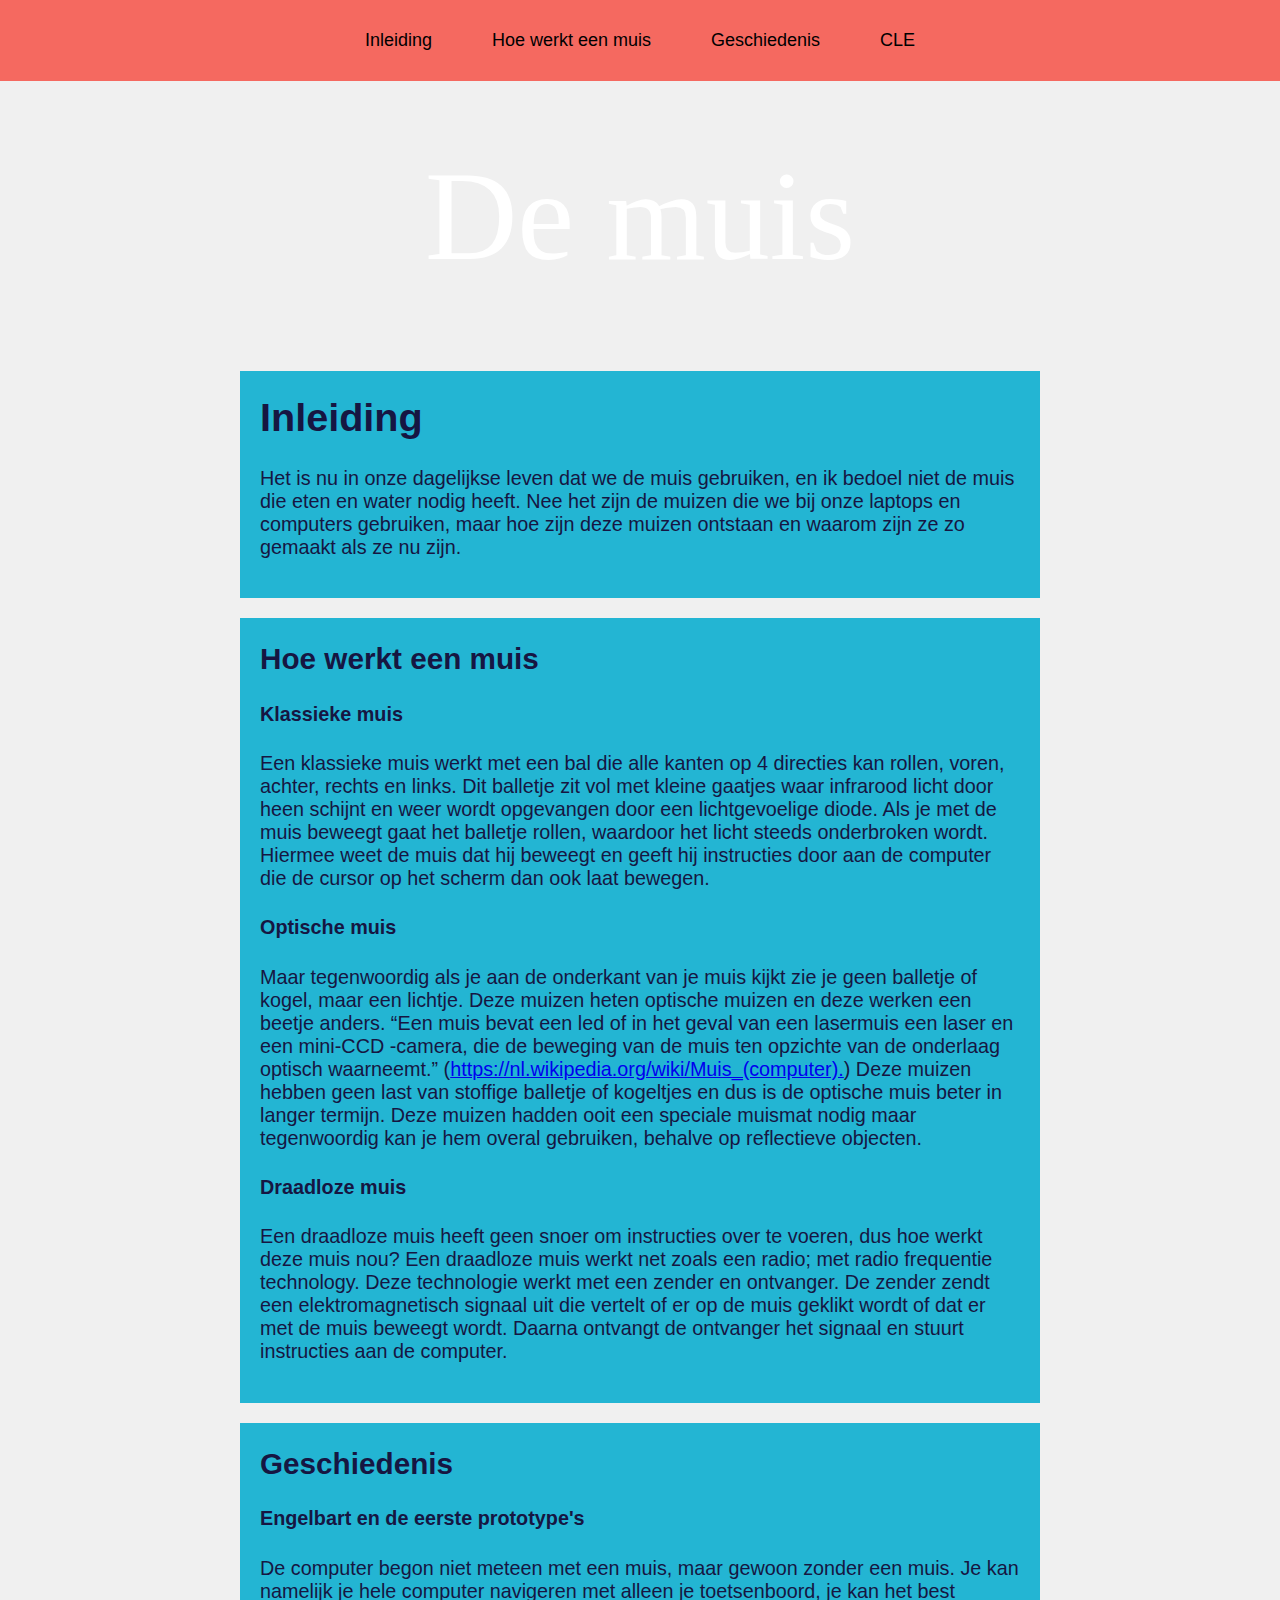
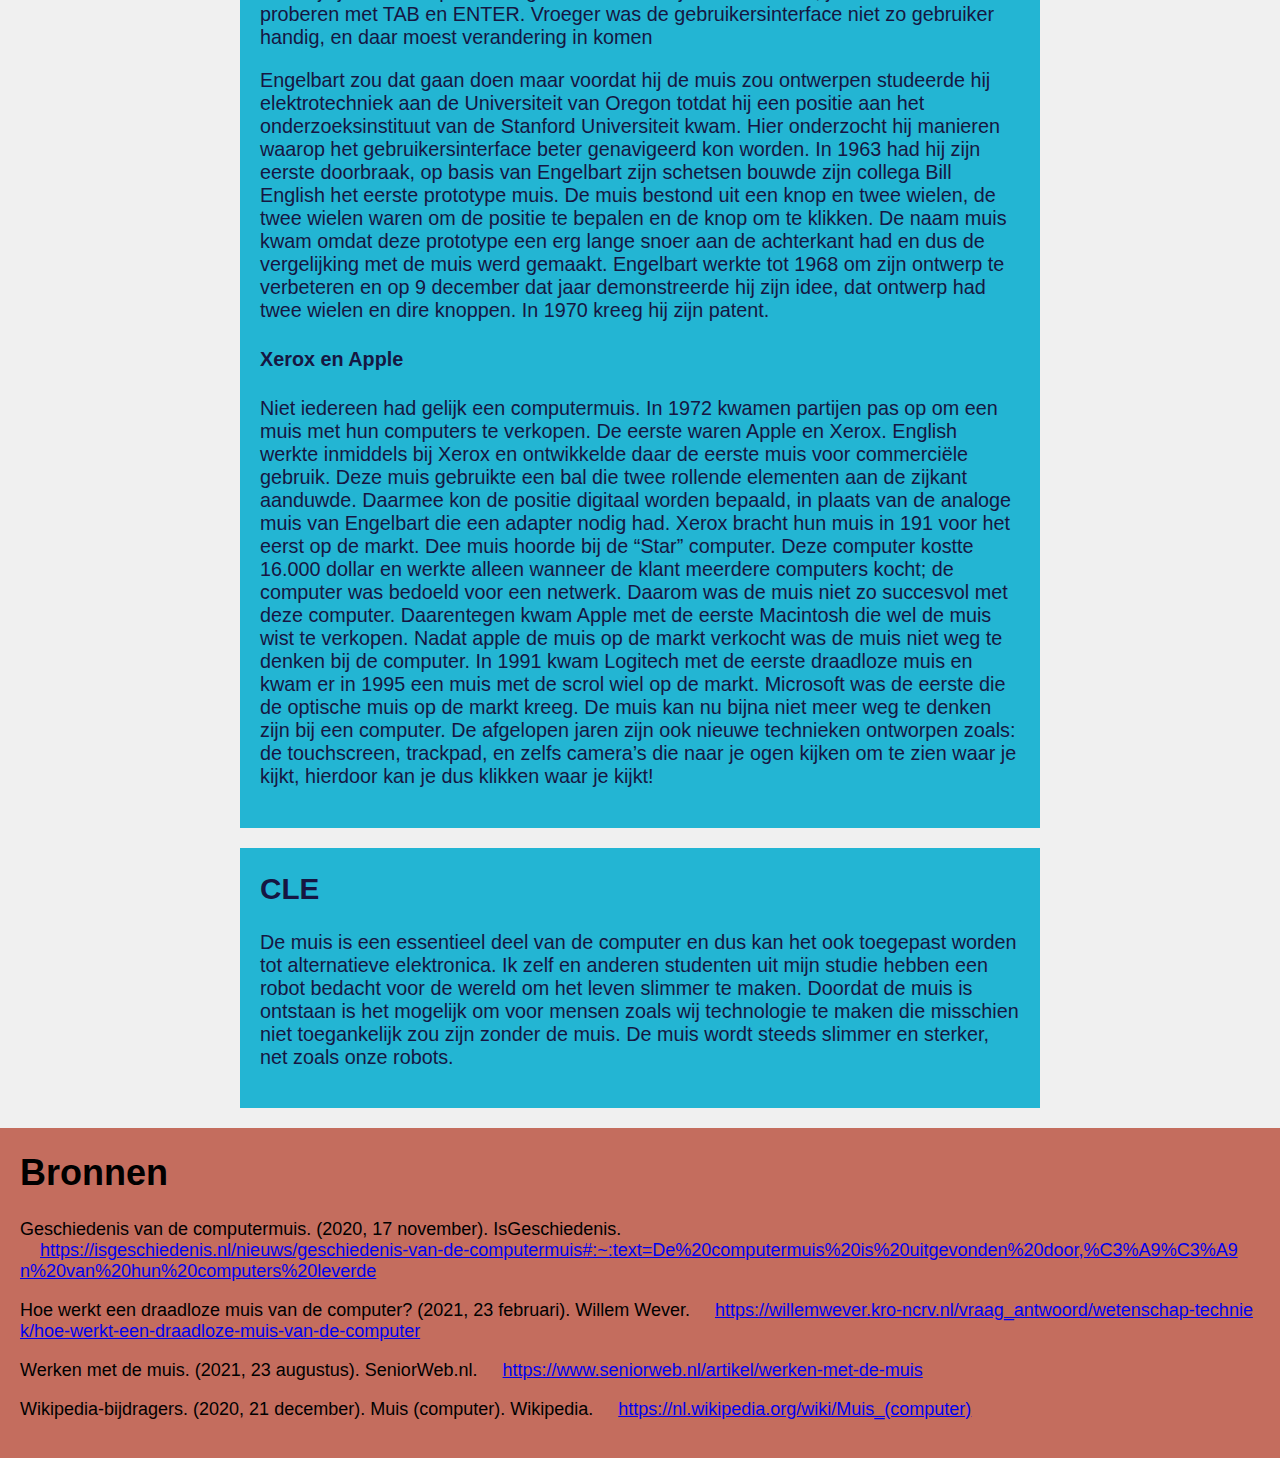
<file: docs/index.html>
<!DOCTYPE html>
<html lang="en">

<head>
    <meta charset="utf-8" />
    <meta name="viewport" content="width=device-width, initial-scale=1" />
    <link rel="icon" href="https://assets.mmsrg.com/isr/166325/c1/-/ASSET_MMS_56512246/mobile_786_587_png/MICROSOFT-Wireless-Mobile-Mouse-3500" />
    <title>De muis</title>
    <link rel="stylesheet" href="style.css" />
</head>

<body>

    <nav>
      <div><a href="#inleiding">Inleiding</a></div>
      <div><a href="#muis">Hoe werkt een muis</a></div>
      <div><a href="#geschiedenis">Geschiedenis</a></div>
      <div><a href="#cle">CLE</a></div>
    </nav>

    <header>De muis</header>

  <main>
      
    <section id="inleiding">
        <h1>
          Inleiding
        </h1>

        <p>
            Het is nu in onze dagelijkse leven dat we de muis gebruiken, en ik bedoel niet de muis die eten en water nodig heeft.
            Nee het zijn de muizen die we bij onze laptops en computers gebruiken, maar hoe zijn deze muizen ontstaan en waarom zijn ze zo gemaakt als ze nu zijn.
        </p>

    </section>
    

    <section id="muis">
        <h2>
            Hoe werkt een muis
        </h2>
        <h4>
          Klassieke muis
        </h4>
        <p>
            Een klassieke muis werkt met een bal die alle kanten op 4 directies kan rollen, voren, achter, rechts en links.
            Dit balletje zit vol met kleine gaatjes waar infrarood licht door heen schijnt en weer wordt opgevangen door een lichtgevoelige diode.
            Als je met de muis beweegt gaat het balletje rollen, waardoor het licht steeds onderbroken wordt.
            Hiermee weet de muis dat hij beweegt en geeft hij instructies door aan de computer die de cursor op het scherm dan ook laat bewegen.
        </p>
        <h4>
          Optische muis
        </h4>
        <p>
          Maar tegenwoordig als je aan de onderkant van je muis kijkt zie je geen balletje of kogel, maar een lichtje.
            Deze muizen heten optische muizen en deze werken een beetje anders.
            “Een muis bevat een led of in het geval van een lasermuis een laser en een mini-CCD -camera, die de beweging van de muis ten opzichte van de onderlaag optisch waarneemt.” (<a href="https://nl.wikipedia.org/wiki/Muis_(computer)">https://nl.wikipedia.org/wiki/Muis_(computer).</a>)
          Deze muizen hebben geen last van stoffige balletje of kogeltjes en dus is de optische muis beter in langer termijn.
          Deze muizen hadden ooit een speciale muismat nodig maar tegenwoordig kan je hem overal gebruiken, behalve op reflectieve objecten.
        </p>
        <h4>
          Draadloze muis
        </h4>
        <p>
          Een draadloze muis heeft geen snoer om instructies over te voeren, dus hoe werkt deze muis nou?
          Een draadloze muis werkt net zoals een radio; met radio frequentie technology.
          Deze technologie werkt met een zender en ontvanger.
          De zender zendt een elektromagnetisch signaal uit die vertelt of er op de muis geklikt wordt of dat er met de muis beweegt wordt.
          Daarna ontvangt de ontvanger het signaal en stuurt instructies aan de computer.
        </p>
    </section>

    <section id="geschiedenis">
        <h2>
            Geschiedenis
        </h2>
        
        <h4>
          Engelbart en de eerste prototype's
        </h4>
        <p>
            De computer begon niet meteen met een muis, maar gewoon zonder een muis.
            Je kan namelijk je hele computer navigeren met alleen je toetsenboord, je kan het best proberen met TAB en ENTER.
            Vroeger was de gebruikersinterface niet zo gebruiker handig, en daar moest verandering in komen
        </p><p>
            Engelbart zou dat gaan doen maar voordat hij de muis zou ontwerpen studeerde hij elektrotechniek aan de Universiteit van Oregon totdat hij een positie aan het onderzoeksinstituut van de Stanford Universiteit kwam.
            Hier onderzocht hij manieren waarop het gebruikersinterface beter genavigeerd kon worden.
            In 1963 had hij zijn eerste doorbraak, op basis van Engelbart zijn schetsen bouwde zijn collega Bill English het eerste prototype muis.
            De muis bestond uit een knop en twee wielen, de twee wielen waren om de positie te bepalen en de knop om te klikken.
            De naam muis kwam omdat deze prototype een erg lange snoer aan de achterkant had en dus de vergelijking met de muis werd gemaakt.
            Engelbart werkte tot 1968 om zijn ontwerp te verbeteren en op 9 december dat jaar demonstreerde hij zijn idee, dat ontwerp had twee wielen en dire knoppen.
            In 1970 kreeg hij zijn patent.
        </p>
        <h4>
            Xerox en Apple
        </h4>
        <p>
           Niet iedereen had gelijk een computermuis. In 1972 kwamen partijen pas op om een muis met hun computers te verkopen.
            De eerste waren Apple en Xerox.
            English werkte inmiddels bij Xerox en ontwikkelde daar de eerste muis voor commerciële gebruik.
            Deze muis gebruikte een bal die twee rollende elementen aan de zijkant aanduwde.
            Daarmee kon de positie digitaal worden bepaald, in plaats van de analoge muis van Engelbart die een adapter nodig had.
            Xerox bracht hun muis in 191 voor het eerst op de markt. Dee muis hoorde bij de “Star” computer.
            Deze computer kostte 16.000 dollar en werkte alleen wanneer de klant meerdere computers kocht; de computer was bedoeld voor een netwerk. 
            Daarom was de muis niet zo succesvol met deze computer. Daarentegen kwam Apple met de eerste Macintosh die wel de muis wist te verkopen.
            Nadat apple de muis op de markt verkocht was de muis niet weg te denken bij de computer.
            In 1991 kwam Logitech met de eerste draadloze muis en kwam er in 1995 een muis met de scrol wiel op de markt.
            Microsoft was de eerste die de optische muis op de markt kreeg. De muis kan nu bijna niet meer weg te denken zijn bij een computer.
            De afgelopen jaren zijn ook nieuwe technieken ontworpen zoals: de touchscreen, trackpad, en zelfs camera’s die naar je ogen kijken om te zien waar je kijkt,
            hierdoor kan je dus klikken waar je kijkt! 
        </p>
    </section>
    
    <section id="cle">
        <h2>
          CLE
        </h2>
    
        <p>
          De muis is een essentieel deel van de computer en dus kan het ook toegepast worden tot alternatieve elektronica.
          Ik zelf en anderen studenten uit mijn studie hebben een robot bedacht voor de wereld om het leven slimmer te maken.
          Doordat de muis is ontstaan is het mogelijk om voor mensen zoals wij technologie te maken die misschien niet toegankelijk zou zijn zonder de muis.
          De muis wordt steeds slimmer en sterker, net zoals onze robots.
        </p>
    </section>
    
  </main>
  
  <footer>
    <h1>
      Bronnen
    </h1>
    <div>
      <p>Geschiedenis van de computermuis. (2020, 17 november). IsGeschiedenis.<br><a href="https://isgeschiedenis.nl/nieuws/geschiedenis-van-de-computermuis#:~:text=De%20computermuis%20is%20uitgevonden%20door,%C3%A9%C3%A9n%20van%20hun%20computers%20leverde">https://isgeschiedenis.nl/nieuws/geschiedenis-van-de-computermuis#:~:text=De%20computermuis%20is%20uitgevonden%20door,%C3%A9%C3%A9n%20van%20hun%20computers%20leverde</a></p>
      <p>Hoe werkt een draadloze muis van de computer? (2021, 23 februari). Willem Wever. <a href="https://willemwever.kro-ncrv.nl/vraag_antwoord/wetenschap-techniek/hoe-werkt-een-draadloze-muis-van-de-computer">https://willemwever.kro-ncrv.nl/vraag_antwoord/wetenschap-techniek/hoe-werkt-een-draadloze-muis-van-de-computer</a></p>
      <p>Werken met de muis. (2021, 23 augustus). SeniorWeb.nl. <a href="https://www.seniorweb.nl/artikel/werken-met-de-muis">https://www.seniorweb.nl/artikel/werken-met-de-muis</a></p>
      <p>Wikipedia-bijdragers. (2020, 21 december). Muis (computer). Wikipedia. <a href="https://nl.wikipedia.org/wiki/Muis_(computer)">https://nl.wikipedia.org/wiki/Muis_(computer)</a></p>
    </div>
  </footer>

</body>
</html>
</file>
<file: docs/style.css>
* {
    box-sizing: border-box;
}

html {
    scroll-behavior: smooth;
}

body {
    background-color: rgb(240, 240, 240);
    font-size: 18px;
    margin: 0;
    padding: 0;
    font-family: 'Open Sans', sans-serif;
}

h1, h2 {
    margin-top: 4px;
}


section {
    background-color: rgb(35, 181, 211);
    padding: 20px;
    margin: 20px auto;
    color: rgb(22, 22, 66);
    font-size: 1.1em;
    max-width:800px;
}

figcaption {
    font-size: 0.9em;
    font-style: italic;
    opacity: 0.4;
}

nav {
      background-color: rgb(245, 105, 96);
      display:flex;
      justify-content: center;
}

nav div {
      padding: 30px;
      transition: background-color 0.4s ease-out;
      
}
nav a {
      text-decoration: none;
      color: rgb(0, 0, 0)
}

nav div:hover, nav div.selected {
    background-color: white;
    color: rgb(55, 121, 220);
}

header {
      font-family: Oswald;
      font-size: 10vw;
      color: white;
      height: 30vh;
      background-image: url(https://cdn.glitch.me/5a3d7795-1503-406f-af11-bf668cfd6aa7%2Fmuis1.jpg?v=1633437194938);
      background-size: cover;
      background-position: center;
    	align-items: center;
      justify-content: center;
      text-align: center;
      display: flex;
}

footer {
      background-color: rgb(196, 109, 94);
      padding: 20px;
      word-break: break-all;
}
footer div a {
      margin: 20px;
}


@media only screen and (max-width: 600px) {
  nav {
      display: block;
      text-align: center;
  } div {
    padding: 20px
  }
}


section a {
      word-break: break-all;
}
</file>
